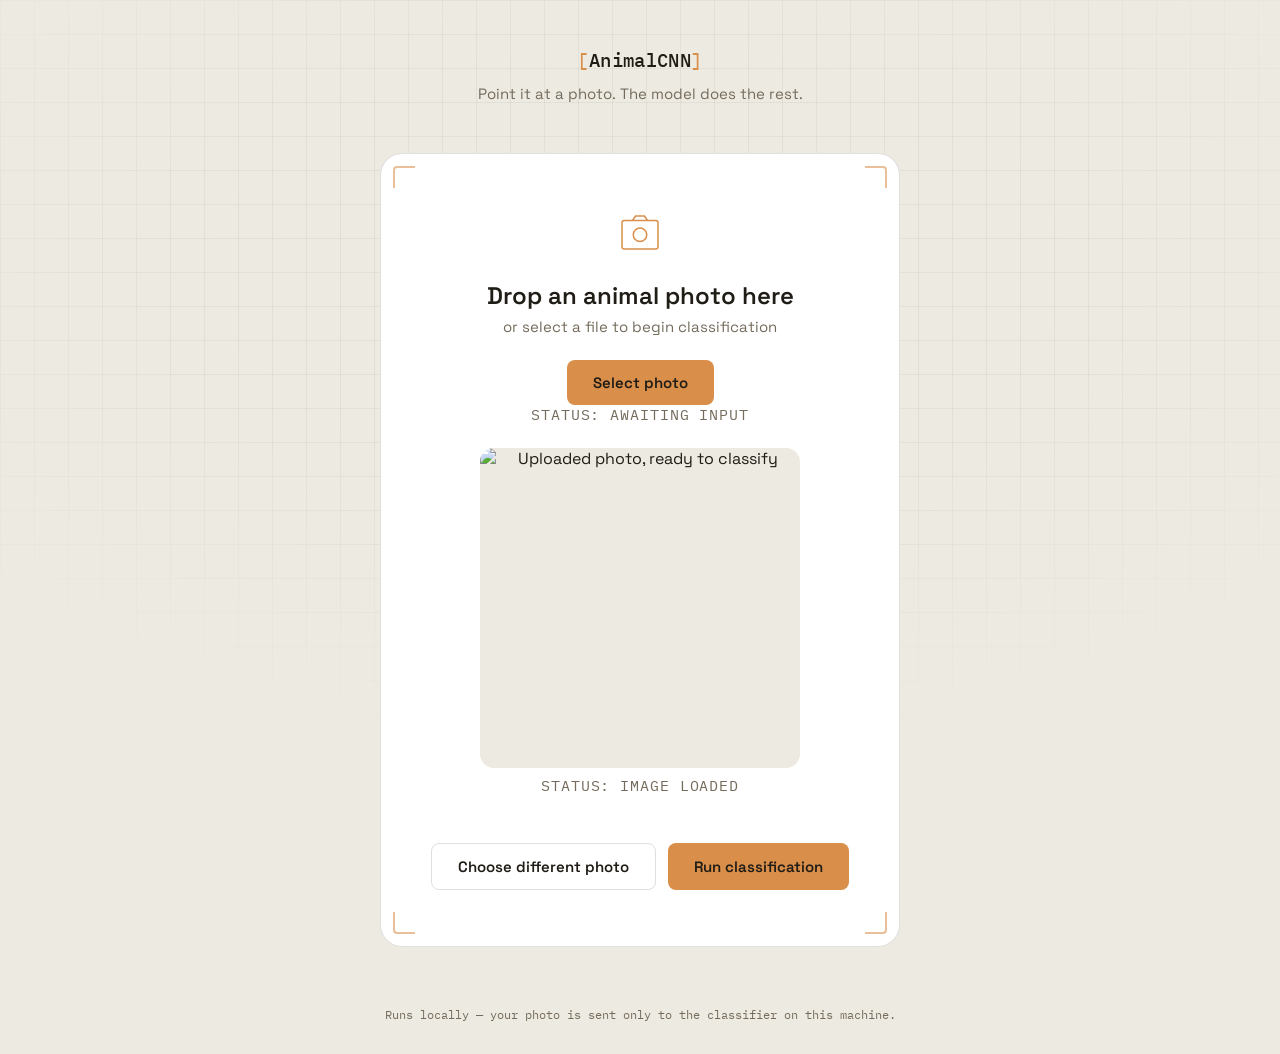
<file: frontend/index.html>
<!DOCTYPE html>
<html lang="en">
<head>
<meta charset="UTF-8">
<meta name="viewport" content="width=device-width, initial-scale=1.0">
<title>AnimalCNN — Species identification</title>
<link rel="preconnect" href="https://fonts.googleapis.com">
<link rel="preconnect" href="https://fonts.gstatic.com" crossorigin>
<link href="https://fonts.googleapis.com/css2?family=Space+Grotesk:wght@400;500;600;700&family=IBM+Plex+Mono:wght@400;500;600&display=swap" rel="stylesheet">
<link rel="stylesheet" href="style.css">
</head>
<body>

  <div class="bg-grid"></div>

  <header class="site-header">
    <div class="wordmark">
      <span class="wm-bracket">[</span>AnimalCNN<span class="wm-bracket">]</span>
    </div>
    <p class="tagline">Point it at a photo. The model does the rest.</p>
  </header>

  <main class="stage">

    <section class="scanner" id="scanner" aria-label="Upload an animal photo">

      <div class="viewfinder" id="dropzone">
        <span class="corner corner-tl"></span>
        <span class="corner corner-tr"></span>
        <span class="corner corner-bl"></span>
        <span class="corner corner-br"></span>

        <div class="vf-state" id="state-empty">
          <svg class="vf-icon" viewBox="0 0 64 64" fill="none" xmlns="http://www.w3.org/2000/svg">
            <rect x="8" y="14" width="48" height="38" rx="3" stroke="currentColor" stroke-width="2"/>
            <circle cx="32" cy="33" r="9" stroke="currentColor" stroke-width="2"/>
            <path d="M22 14L26 8H38L42 14" stroke="currentColor" stroke-width="2" stroke-linejoin="round"/>
          </svg>
          <h1>Drop an animal photo here</h1>
          <p>or select a file to begin classification</p>
          <label class="pick-btn" for="file-input">Select photo</label>
          <input type="file" id="file-input" accept="image/*" hidden>
          <p class="status-line" id="status-idle">STATUS: AWAITING INPUT</p>
        </div>

        <div class="vf-state" id="state-preview" hidden>
          <div class="preview-frame">
            <img id="preview-img" alt="Uploaded photo, ready to classify">
            <div class="scan-sweep" id="scan-sweep" hidden></div>
          </div>
          <p class="status-line" id="status-loaded">STATUS: IMAGE LOADED</p>

          <div class="preview-actions" id="preview-actions">
            <button class="btn-secondary" id="btn-change">Choose different photo</button>
            <button class="btn-primary" id="btn-analyze">Run classification</button>
          </div>

          <p class="status-line status-active" id="status-analyzing" hidden>STATUS: ANALYZING…</p>
        </div>
      </div>

    </section>

    <section class="result-card" id="result" hidden aria-live="polite">
      <div class="result-tag">
        <span>SPECIMEN ID</span>
        <span id="result-id">#000</span>
      </div>

      <h2 class="result-species" id="result-breed">—</h2>

      <div class="gauge">
        <div class="gauge-label">
          <span>CONFIDENCE</span>
          <span class="gauge-number" id="confidence-number">0%</span>
        </div>
        <div class="gauge-track" id="gauge-track"></div>
      </div>

      <div class="alt-predictions" id="alt-predictions" hidden>
        <p class="alt-label">OTHER CANDIDATES</p>
        <ul id="alt-list"></ul>
      </div>

      <button class="btn-ghost" id="btn-again">Scan another photo</button>
    </section>

    <section class="error" id="error" hidden role="alert">
      <p class="status-line">ERROR</p>
      <p id="error-message">Something went wrong.</p>
      <button class="btn-ghost" id="btn-retry">Try again</button>
    </section>

  </main>

  <footer class="site-footer">
    <p>Runs locally — your photo is sent only to the classifier on this machine.</p>
  </footer>

<script src="script.js"></script>
</body>
</html>
</file>
<file: frontend/style.css>
:root {
  --void: #EDEAE1;
  --panel: #FFFFFF;
  --panel-line: rgba(32, 28, 22, 0.14);
  --grid-line: rgba(32, 28, 22, 0.05);
  --off-white: #201C16;
  --muted: #746B5C;
  --copper: #D98E4A;
  --copper-deep: #B96F30;
  --paper: #F8F1E2;
  --paper-line: #E2D8C3;
  --ink-on-paper: #201C16;
  --ink-muted: #766D5D;
  --sage: #6E8F73;
  --error-bg: #FBEAE7;
  --error-line: #E8C9C2;
  --error-text: #A8432E;
  --radius-lg: 22px;
  --radius-md: 14px;
  --radius-sm: 8px;
  --mono: 'IBM Plex Mono', monospace;
  --sans: 'Space Grotesk', sans-serif;
}

* { box-sizing: border-box; }

html, body {
  margin: 0;
  padding: 0;
  min-height: 100%;
  background: var(--void);
  color: var(--off-white);
  font-family: var(--sans);
}

body {
  display: flex;
  flex-direction: column;
  min-height: 100vh;
  position: relative;
  overflow-x: hidden;
}

/* faint technical grid backdrop */
.bg-grid {
  position: fixed;
  inset: 0;
  z-index: 0;
  pointer-events: none;
  background-image:
    linear-gradient(var(--grid-line) 1px, transparent 1px),
    linear-gradient(90deg, var(--grid-line) 1px, transparent 1px);
  background-size: 34px 34px;
  mask-image: radial-gradient(ellipse 80% 60% at 50% 30%, black 40%, transparent 90%);
}

/* ---------- Header ---------- */

.site-header {
  position: relative;
  z-index: 1;
  display: flex;
  flex-direction: column;
  align-items: center;
  padding: 48px 24px 6px;
  text-align: center;
}

.wordmark {
  font-family: var(--mono);
  font-size: 19px;
  font-weight: 500;
  letter-spacing: 0.02em;
}

.wm-bracket {
  color: var(--copper);
}

.tagline {
  margin: 12px 0 0;
  color: var(--muted);
  font-size: 15px;
}

/* ---------- Stage ---------- */

.stage {
  position: relative;
  z-index: 1;
  flex: 1;
  display: flex;
  flex-direction: column;
  align-items: center;
  padding: 44px 20px 60px;
  gap: 28px;
}

/* ---------- Viewfinder / scanner ---------- */

.scanner {
  width: 100%;
  max-width: 520px;
}

.viewfinder {
  position: relative;
  background: var(--panel);
  border: 1px solid var(--panel-line);
  border-radius: var(--radius-lg);
  padding: 56px 32px;
  display: flex;
  flex-direction: column;
  align-items: center;
  text-align: center;
  transition: border-color 0.2s ease, background 0.2s ease;
}

.viewfinder.drag-over {
  border-color: var(--copper);
  background: #F5F2EA;
}

.corner {
  position: absolute;
  width: 22px;
  height: 22px;
  border: 2px solid var(--copper);
  opacity: 0.55;
  transition: opacity 0.2s ease;
}

.viewfinder.drag-over .corner { opacity: 1; }

.corner-tl { top: 12px; left: 12px; border-right: none; border-bottom: none; border-top-left-radius: 4px; }
.corner-tr { top: 12px; right: 12px; border-left: none; border-bottom: none; border-top-right-radius: 4px; }
.corner-bl { bottom: 12px; left: 12px; border-right: none; border-top: none; border-bottom-left-radius: 4px; }
.corner-br { bottom: 12px; right: 12px; border-left: none; border-top: none; border-bottom-right-radius: 4px; }

.vf-state {
  display: flex;
  flex-direction: column;
  align-items: center;
  width: 100%;
}

.vf-icon {
  width: 48px;
  height: 48px;
  color: var(--copper);
  margin-bottom: 22px;
}

.vf-state h1 {
  font-size: 24px;
  font-weight: 600;
  margin: 0 0 6px;
  line-height: 1.3;
  color: var(--off-white);
}

.vf-state p {
  margin: 0 0 24px;
  color: var(--muted);
  font-size: 15px;
}

.status-line {
  font-family: var(--mono);
  font-size: 12px;
  letter-spacing: 0.06em;
  color: var(--muted);
  margin: 20px 0 0;
}

.status-active {
  color: var(--copper-deep);
}

/* ---------- Buttons ---------- */

.pick-btn, .btn-primary, .btn-secondary, .btn-ghost {
  font-family: var(--sans);
  font-size: 15px;
  font-weight: 600;
  border: none;
  cursor: pointer;
  border-radius: var(--radius-sm);
  padding: 13px 26px;
  transition: transform 0.15s ease, background 0.15s ease, border-color 0.15s ease;
}

.pick-btn, .btn-primary {
  background: var(--copper);
  color: var(--off-white);
}

.pick-btn:hover, .btn-primary:hover {
  background: var(--copper-deep);
  transform: translateY(-1px);
}

.btn-secondary {
  background: transparent;
  color: var(--off-white);
  border: 1.5px solid var(--panel-line);
}

.btn-secondary:hover {
  border-color: var(--muted);
}

.btn-ghost {
  background: none;
  color: var(--copper);
  padding: 10px 4px;
  font-weight: 600;
  text-decoration: underline;
  text-underline-offset: 3px;
}

.result-card .btn-ghost {
  color: var(--copper-deep);
}

/* ---------- Preview ---------- */

.preview-frame {
  position: relative;
  width: 100%;
  max-width: 320px;
  aspect-ratio: 1 / 1;
  border-radius: var(--radius-md);
  overflow: hidden;
  margin-bottom: 8px;
  background: var(--void);
}

.preview-frame img {
  width: 100%;
  height: 100%;
  object-fit: cover;
  display: block;
}

.scan-sweep {
  position: absolute;
  left: 0; right: 0;
  height: 2px;
  background: linear-gradient(90deg, transparent, var(--copper), transparent);
  box-shadow: 0 0 14px 2px var(--copper);
  animation: sweep 1.5s ease-in-out infinite;
}

@keyframes sweep {
  0%   { top: 4%; opacity: 0; }
  10%  { opacity: 1; }
  90%  { opacity: 1; }
  100% { top: 94%; opacity: 0; }
}

.preview-actions {
  display: flex;
  gap: 12px;
  flex-wrap: wrap;
  justify-content: center;
  margin-top: 24px;
}

/* ---------- Result card (paper specimen tag) ---------- */

.result-card {
  width: 100%;
  max-width: 460px;
  background: var(--paper);
  color: var(--ink-on-paper);
  border-radius: var(--radius-lg);
  padding: 32px 34px 28px;
  animation: rise 0.5s cubic-bezier(0.2, 0.8, 0.2, 1);
}

@keyframes rise {
  from { opacity: 0; transform: translateY(16px) scale(0.98); }
  to   { opacity: 1; transform: translateY(0) scale(1); }
}

.result-tag {
  display: flex;
  justify-content: space-between;
  font-family: var(--mono);
  font-size: 12px;
  letter-spacing: 0.06em;
  color: var(--ink-muted);
  border-bottom: 1px dashed var(--paper-line);
  padding-bottom: 14px;
  margin-bottom: 20px;
}

.result-species {
  font-size: 34px;
  font-weight: 700;
  margin: 0 0 26px;
  line-height: 1.2;
  word-break: break-word;
}

.gauge-label {
  display: flex;
  justify-content: space-between;
  align-items: baseline;
  font-family: var(--mono);
  font-size: 12px;
  letter-spacing: 0.06em;
  color: var(--ink-muted);
  margin-bottom: 8px;
}

.gauge-number {
  font-size: 16px;
  font-weight: 600;
  color: var(--ink-on-paper);
  letter-spacing: 0;
}

/* segmented VU-meter style gauge */
.gauge-track {
  display: grid;
  grid-template-columns: repeat(24, 1fr);
  gap: 3px;
  height: 16px;
}

.gauge-track span {
  background: var(--paper-line);
  border-radius: 2px;
  transition: background 0.25s ease;
}

.gauge-track span.lit {
  background: var(--sage);
}

.alt-predictions {
  margin-top: 26px;
  padding-top: 18px;
  border-top: 1px dashed var(--paper-line);
}

.alt-label {
  margin: 0 0 10px;
  font-family: var(--mono);
  font-size: 11px;
  letter-spacing: 0.06em;
  color: var(--ink-muted);
}

.alt-predictions ul {
  list-style: none;
  margin: 0;
  padding: 0;
  display: flex;
  flex-direction: column;
  gap: 8px;
}

.alt-predictions li {
  display: flex;
  justify-content: space-between;
  font-size: 14.5px;
  color: var(--ink-on-paper);
}

.alt-predictions li span:last-child {
  font-family: var(--mono);
  font-size: 13px;
  color: var(--ink-muted);
}

.result-card .btn-ghost {
  margin-top: 26px;
  display: inline-block;
}

/* ---------- Error ---------- */

.error {
  width: 100%;
  max-width: 460px;
  background: var(--error-bg);
  border: 1px solid var(--error-line);
  border-radius: var(--radius-md);
  padding: 24px 28px;
  text-align: center;
}

.error .status-line {
  color: var(--error-text);
  margin: 0 0 8px;
}

.error p#error-message {
  color: var(--off-white);
  font-size: 15px;
  margin: 0 0 14px;
}

/* ---------- Footer ---------- */

.site-footer {
  position: relative;
  z-index: 1;
  text-align: center;
  padding: 0 20px 32px;
}

.site-footer p {
  margin: 0;
  font-family: var(--mono);
  font-size: 12px;
  color: var(--muted);
}

/* ---------- Responsive ---------- */

@media (max-width: 480px) {
  .viewfinder { padding: 40px 20px; }
  .vf-state h1 { font-size: 21px; }
  .result-card { padding: 26px 22px 24px; }
  .result-species { font-size: 27px; }
  .preview-actions { flex-direction: column; width: 100%; }
  .preview-actions button { width: 100%; }
  .gauge-track { grid-template-columns: repeat(16, 1fr); }
}

/* ---------- Reduced motion ---------- */

@media (prefers-reduced-motion: reduce) {
  .scan-sweep { animation: none; }
  .result-card { animation: none; }
  .gauge-track span { transition: none; }
}

/* ---------- Focus visibility ---------- */

button:focus-visible, label:focus-visible {
  outline: 2px solid var(--copper);
  outline-offset: 2px;
}
</file>
